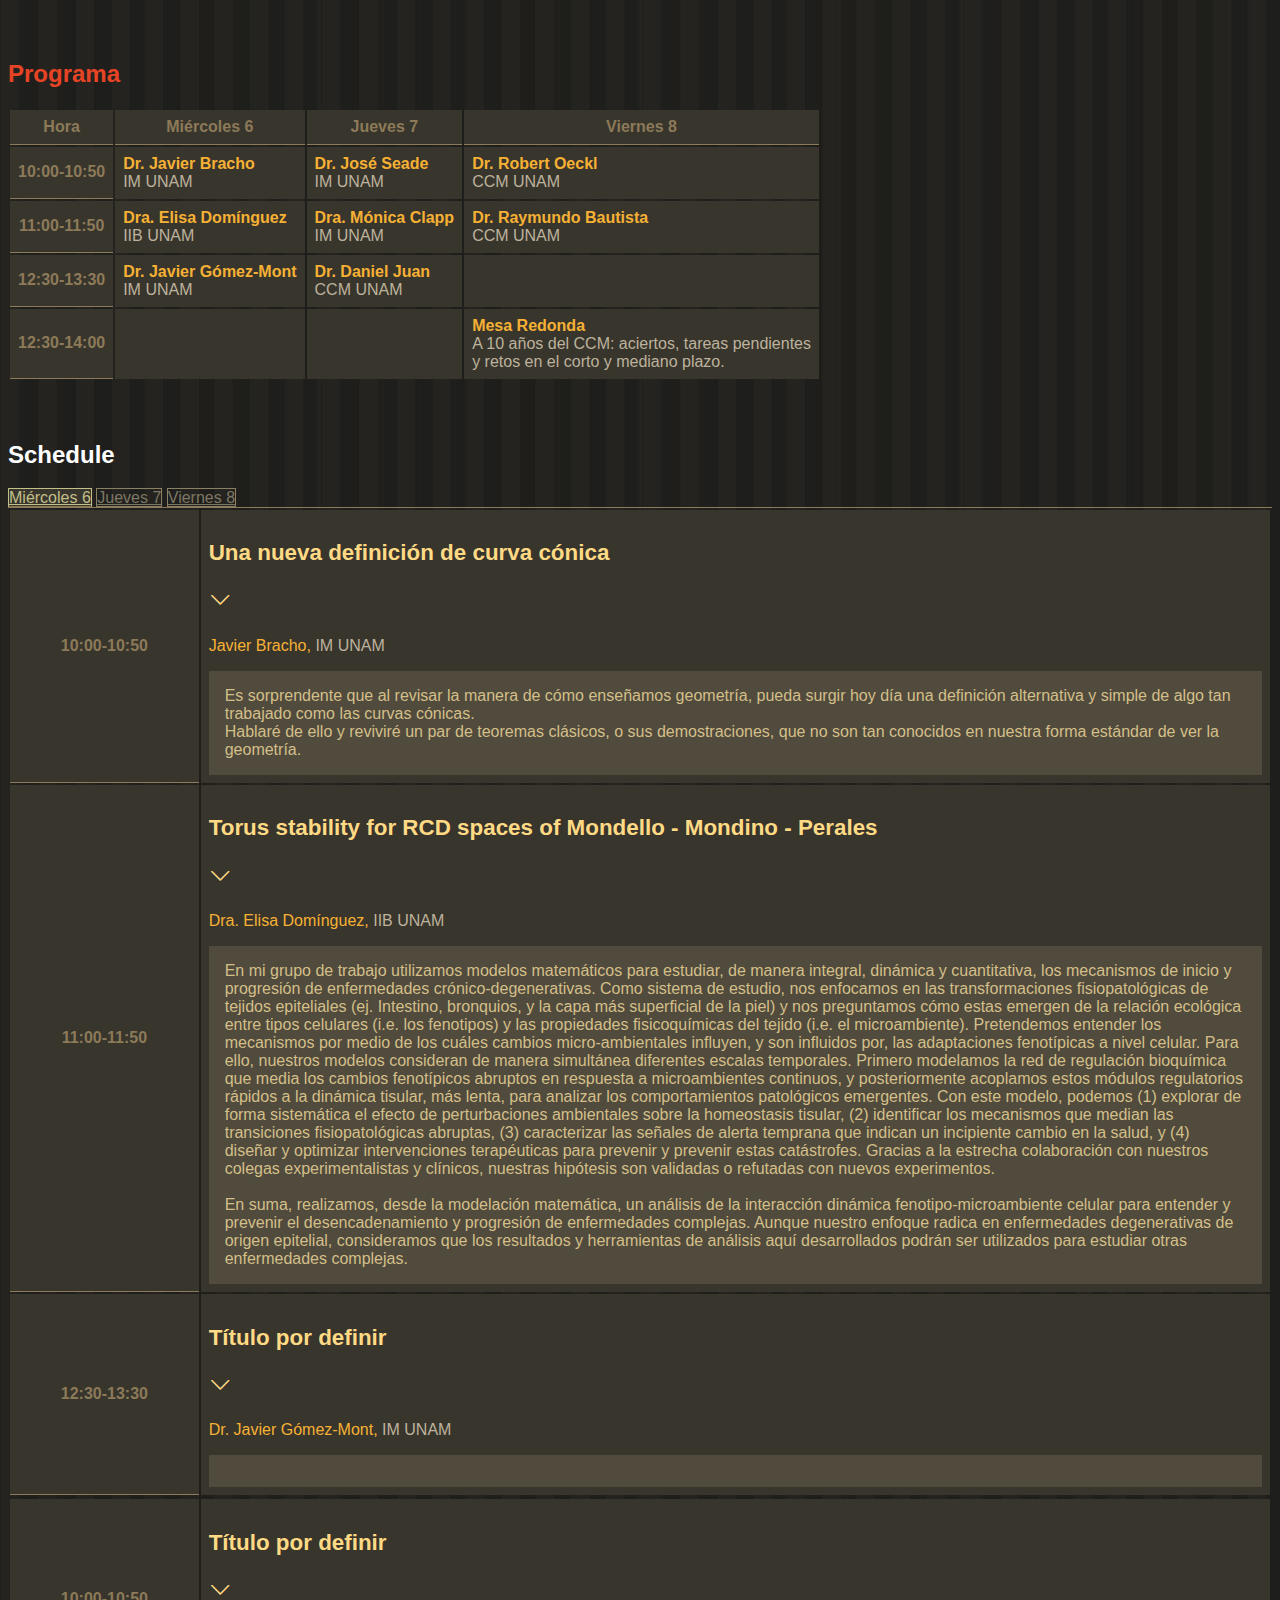
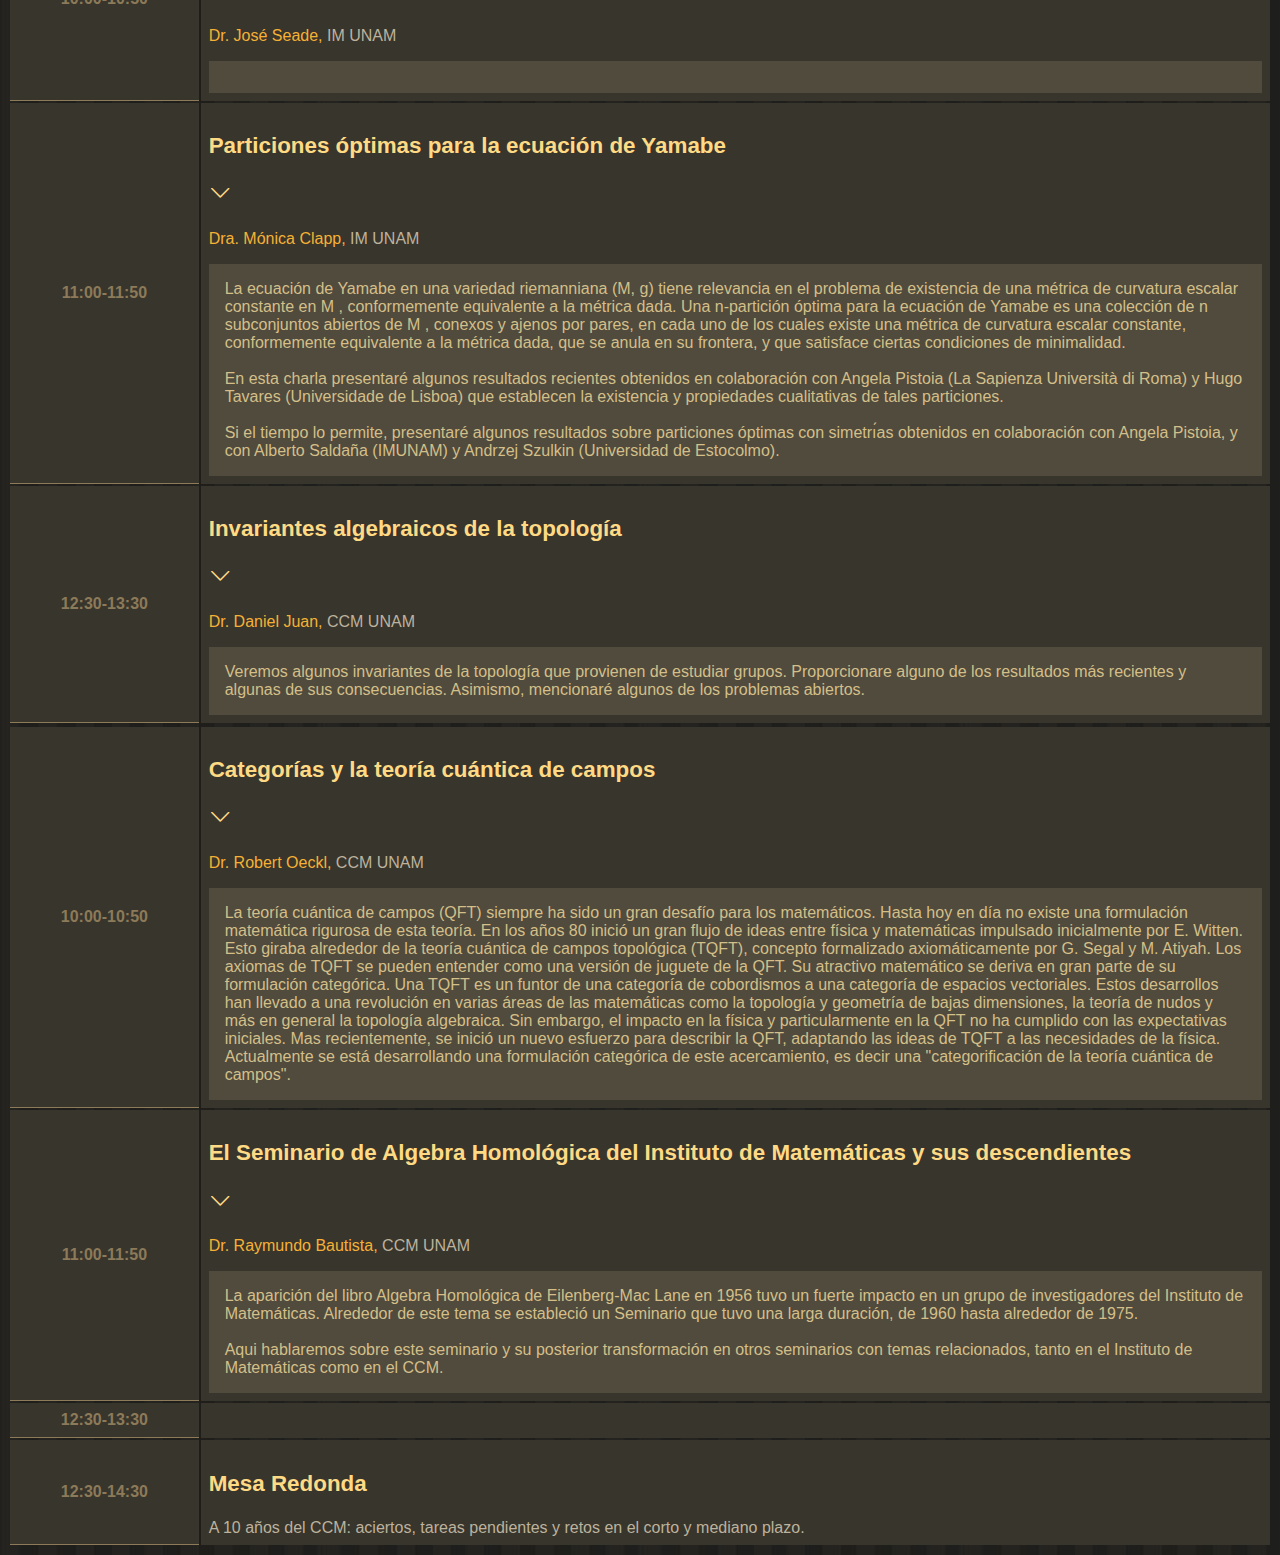
<file: schedule.html>
<!doctype html>
<html lang="en">
<head>
    <!-- Required meta tags -->
    <meta charset="utf-8">
    <meta name="viewport" content="width=device-width, initial-scale=1">

    <!-- Bootstrap CSS -->
    <link href="https://cdn.jsdelivr.net/npm/bootstrap@5.0.2/dist/css/bootstrap.min.css" rel="stylesheet" integrity="sha384-EVSTQN3/azprG1Anm3QDgpJLIm9Nao0Yz1ztcQTwFspd3yD65VohhpuuCOmLASjC" crossorigin="anonymous">
    <link rel="stylesheet" href="https://cdn.jsdelivr.net/npm/bootstrap-icons@1.5.0/font/bootstrap-icons.css">
    <link href="css/ccm.css" rel="stylesheet">

    <title>CCM - 10 aniversario</title>
</head>
<body>

<div class="section">
    <div class="container">
        <h2 class="mb-5 red-ccm">Programa</h2>

        <table class="table table-hover">
            <thead>
            <tr>
                <th scope="col">Hora</th>
                <th scope="col">Miércoles 6</th>
                <th scope="col">Jueves 7</th>
                <th scope="col">Viernes 8</th>
            </tr>
            </thead>
            <tbody>
            <tr>
                <th scope="row"><div class="py-3">10:00-10:50</div></th>
                <td>
                    <div class="py-3">
                        <div class="title">Una nueva definición de curva cónica.</div>
                        <div class="academic">Dr. Javier Bracho</div>
                        <span class="university">IM UNAM</span>
                    </div>
                </td>
                <td>  <div class="py-3">
                    <div class="title">Una nueva definición de curva cónica.</div>
                    <div class="academic">Dr. José Seade</div>
                    <span class="university">IM UNAM</span>
                </div>
                </td>
                <td>  <div class="py-3">
                    <div class="title">Una nueva definición de curva cónica.</div>
                    <div class="academic">Dr. Robert Oeckl</div>
                    <span class="university">CCM UNAM</span>
                </div>
                </td>
            </tr>
            <tr>
                <th scope="row"><div class="py-3">11:00-11:50</div></th>
                <td>
                    <div class="py-3">
                        <div class="title">Una nueva definición de curva cónica.</div>
                        <div class="academic">Dra. Elisa Domínguez</div>
                        <span class="university">IIB UNAM</span>
                    </div>
                </td>
                <td>
                    <div class="py-3">
                        <div class="title">Una nueva definición de curva cónica.</div>
                        <div class="academic">Dra. Mónica Clapp</div>
                        <span class="university">IM UNAM</span>
                    </div>
                </td>
                <td>
                    <div class="py-3">
                        <div class="title">Una nueva definición de curva cónica.</div>
                        <div class="academic">Dr. Raymundo Bautista</div>
                        <span class="university">CCM UNAM</span>
                    </div>
                </td>
            </tr>
            <tr>
                <th scope="row"><div class="py-3">12:30-13:30</div></th>
                <td>
                    <div class="py-3">
                        <div class="title">Una nueva definición de curva cónica.</div>
                        <div class="academic">Dr. Javier Gómez-Mont</div>
                        <span class="university">IM UNAM</span>
                    </div>
                </td>
                <td>
                    <div class="py-3">
                        <div class="title">Una nueva definición de curva cónica.</div>
                        <div class="academic">Dr. Daniel Juan</div>
                        <span class="university">CCM UNAM</span>
                    </div>
                </td>
                <td></td>
            </tr>
            <tr>
                <th scope="row"><div class="py-3">12:30-14:00</div></th>
                <td></td>
                <td></td>
                <td>
                    <div class="py-3">
                        <div class="academic">Mesa Redonda</div>
                        <div class="university">
                            A 10 años del CCM: aciertos, tareas pendientes <br>
                            y retos en el corto y mediano plazo.
                        </div>
                    </div>
                </td>
            </tr>
            </tbody>
        </table>

    </div>
</div>

<section id="schedule" class="schedule">
    <div class="container">
        <h2 class="my-4">Schedule</h2>
        <nav>
            <div class="nav nav-tabs" id="nav-tab" role="tablist">
                <a class="nav-link active" id="nav-mie-tab" data-bs-toggle="tab" data-bs-target="#nav-mie" role="tab" aria-controls="nav-mie" aria-selected="true">Miércoles 6</a>
                <a class="nav-link" id="nav-jue-tab" data-bs-toggle="tab" data-bs-target="#nav-jue" role="tab" aria-controls="nav-jue" aria-selected="false">Jueves 7</a>
                <a class="nav-link" id="nav-vie-tab" data-bs-toggle="tab" data-bs-target="#nav-vie" role="tab" aria-controls="nav-vie" aria-selected="false">Viernes 8</a>
            </div>
        </nav>
        <div class="tab-content" id="nav-tabContent">
            <div class="tab-pane fade show active" id="nav-mie" role="tabpanel" aria-labelledby="nav-mie-tab">
                <table class="table">
                    <tbody>
                    <tr>
                        <th scope="row" class="w-15"><div class="time pt-4">10:00-10:50</div></th>
                        <td>
                            <div class="d-flex justify-content-between pt-4">
                                <h3>Una nueva definición de curva cónica</h3>
                                <a data-bs-toggle="collapse" href="#collapseBracho" role="button" aria-expanded="false" aria-controls="collapseBracho">
                                    <h3><i class="bi bi-chevron-down"></i></h3>
                                </a>
                            </div>
                            <p class="pb-2">Javier Bracho, <span class="university">IM UNAM</span></p>
                            <div class="collapse" id="collapseBracho">
                                <div class="card card-body">
                                    Es sorprendente que al revisar la manera de cómo enseñamos geometría, pueda surgir hoy día una definición alternativa y simple de algo tan trabajado como las curvas cónicas.<br>
                                    Hablaré de ello y reviviré un par de teoremas clásicos, o sus demostraciones, que no son tan conocidos en nuestra forma estándar de ver la geometría.
                                </div>
                            </div>
                        </td>
                    </tr>
                    <tr>
                        <th scope="row"><div class="time pt-4">11:00-11:50</div></th>
                        <td>
                            <div class="d-flex justify-content-between pt-4">
                                <h3>Torus stability for RCD spaces of Mondello - Mondino - Perales</h3>
                                <a data-bs-toggle="collapse" href="#collapseElisa" role="button" aria-expanded="false" aria-controls="collapseElisa">
                                    <h3><i class="bi bi-chevron-down"></i></h3>
                                </a>
                            </div>
                            <p>Dra. Elisa Domínguez, <span class="university">IIB UNAM</span></p>
                            <div class="collapse" id="collapseElisa">
                                <div class="card card-body">
                                    En mi grupo de trabajo utilizamos modelos matemáticos para estudiar, de manera integral, dinámica y cuantitativa, los mecanismos de inicio y progresión de enfermedades crónico-degenerativas. Como sistema de estudio, nos enfocamos en las transformaciones fisiopatológicas de tejidos epiteliales (ej. Intestino, bronquios, y la capa más superficial de la piel) y nos preguntamos cómo estas emergen de la relación ecológica entre tipos celulares (i.e. los fenotipos) y las propiedades fisicoquímicas del tejido (i.e. el microambiente). Pretendemos entender los mecanismos por medio de los cuáles cambios micro-ambientales influyen, y son influidos por, las adaptaciones fenotípicas a nivel celular. Para ello, nuestros modelos consideran de manera simultánea diferentes escalas temporales. Primero modelamos la red de regulación bioquímica que media los cambios fenotípicos abruptos en respuesta a microambientes continuos, y posteriormente acoplamos estos módulos regulatorios rápidos a la dinámica tisular, más lenta, para analizar los comportamientos patológicos emergentes.  Con este modelo, podemos (1) explorar de forma sistemática el efecto de perturbaciones ambientales sobre la homeostasis tisular, (2) identificar los mecanismos que median las transiciones fisiopatológicas abruptas, (3) caracterizar las señales de alerta temprana que indican un incipiente cambio en la salud, y (4) diseñar y optimizar intervenciones terapéuticas para prevenir y prevenir estas catástrofes. Gracias a la estrecha colaboración con nuestros colegas experimentalistas y clínicos, nuestras hipótesis son validadas o refutadas con nuevos experimentos.<br><br>
                                    En suma, realizamos, desde la modelación matemática, un análisis de la interacción dinámica fenotipo-microambiente celular para entender y prevenir el desencadenamiento y progresión de enfermedades complejas. Aunque nuestro enfoque radica en enfermedades degenerativas de origen epitelial, consideramos que los resultados y herramientas de análisis aquí desarrollados podrán ser utilizados para estudiar otras enfermedades complejas.
                                </div>
                            </div>
                        </td>
                    </tr>
                    <tr>
                        <th scope="row"><div class="time pt-4">12:30-13:30</div></th>
                        <td>
                            <div class="d-flex justify-content-between pt-4">
                                <h3>Título por definir</h3>
                                <a class="d-none" data-toggle="collapse" href="#collapseJavier" role="button" aria-expanded="false" aria-controls="collapseJavier">
                                    <h3><i class="bi bi-chevron-down"></i></h3>
                                </a>
                            </div>
                            <p>Dr. Javier Gómez-Mont, <span class="university">IM UNAM</span></p>
                            <div class="collapse" id="collapseJavier">
                                <div class="card card-body">
                                </div>
                            </div>
                        </td>
                    </tr>
                    </tbody>
                </table>
            </div>
            <div class="tab-pane fade" id="nav-jue" role="tabpanel" aria-labelledby="nav-jue-tab">
                <table class="table">
                    <tbody>
                    <tr>
                        <th scope="row" class="w-15"><div class="time pt-4">10:00-10:50</div></th>
                        <td>
                            <div class="d-flex justify-content-between pt-4">
                                <h3>Título por definir</h3>
                                <a class="d-none" data-bs-toggle="collapse" href="#collapseSeade" role="button" aria-expanded="false" aria-controls="collapseSeade">
                                    <h3><i class="bi bi-chevron-down"></i></h3>
                                </a>
                            </div>
                            <p>Dr. José Seade, <span class="university">IM UNAM</span></p>
                            <div class="collapse" id="collapseSeade">
                                <div class="card card-body">
                                </div>
                            </div>
                        </td>
                    </tr>
                    <tr>
                        <th scope="row"><div class="time pt-4">11:00-11:50</div></th>
                        <td>
                            <div class="d-flex justify-content-between pt-4">
                                <h3>Particiones óptimas para la ecuación de Yamabe</h3>
                                <a data-bs-toggle="collapse" href="#collapseClapp" role="button" aria-expanded="false" aria-controls="collapseClapp">
                                    <h3><i class="bi bi-chevron-down"></i></h3>
                                </a>
                            </div>
                            <p>Dra. Mónica Clapp, <span class="university">IM UNAM</span></p>
                            <div class="collapse" id="collapseClapp">
                                <div class="card card-body">
                                    La ecuación de Yamabe en una variedad riemanniana (M, g) tiene relevancia en el problema de existencia de una métrica de curvatura escalar
                                    constante en M , conformemente equivalente a la métrica dada. Una n-partición óptima para la ecuación de Yamabe es una colección de
                                    n subconjuntos abiertos de M , conexos y ajenos por pares, en cada uno de los cuales existe una métrica de curvatura escalar constante, conformemente
                                    equivalente a la métrica dada, que se anula en su frontera, y que satisface ciertas condiciones de minimalidad.<br><br>

                                    En esta charla presentaré algunos resultados recientes obtenidos en colaboración con Angela Pistoia (La Sapienza Università di Roma) y Hugo Tavares
                                    (Universidade de Lisboa) que establecen la existencia y propiedades cualitativas de tales particiones.<br><br>

                                    Si el tiempo lo permite, presentaré algunos resultados sobre particiones óptimas con
                                    simetrı́as obtenidos en colaboración con Angela Pistoia, y con Alberto Saldaña (IMUNAM) y Andrzej Szulkin (Universidad de Estocolmo).
                                </div>
                            </div>
                        </td>
                    </tr>
                    <tr>
                        <th scope="row"><div class="time pt-4">12:30-13:30</div></th>
                        <td>
                            <div class="d-flex justify-content-between pt-4">
                                <h3>Invariantes algebraicos de la topología</h3>
                                <a data-bs-toggle="collapse" href="#collapseDaniel" role="button" aria-expanded="false" aria-controls="collapseDaniel">
                                    <h3><i class="bi bi-chevron-down"></i></h3>
                                </a>
                            </div>
                            <p>Dr. Daniel Juan, <span class="university">CCM UNAM</span></p>
                            <div class="collapse" id="collapseDaniel">
                                <div class="card card-body">
                                    Veremos algunos invariantes de la topología que provienen de estudiar grupos.
                                    Proporcionare alguno de los resultados más recientes y algunas de sus consecuencias. Asimismo, mencionaré algunos de los problemas abiertos.
                                </div>
                            </div>
                        </td>
                    </tr>
                    </tbody>
                </table>
            </div>
            <div class="tab-pane fade" id="nav-vie" role="tabpanel" aria-labelledby="nav-vie-tab">
                <table class="table">
                    <tbody>
                    <tr>
                        <th scope="row" class="w-15"><div class="time pt-4">10:00-10:50</div></th>
                        <td>
                            <div class="d-flex justify-content-between pt-4">
                                <h3>Categorías y la teoría cuántica de campos</h3>
                                <a data-bs-toggle="collapse" href="#collapseRobert" role="button" aria-expanded="false" aria-controls="collapseRobert">
                                    <h3><i class="bi bi-chevron-down"></i></h3>
                                </a>
                            </div>
                            <p>Dr. Robert Oeckl, <span class="university">CCM UNAM</span></p>
                            <div class="collapse" id="collapseRobert">
                                <div class="card card-body">
                                    La teoría cuántica de campos (QFT) siempre ha sido un gran desafío para los matemáticos.
                                    Hasta hoy en día no existe una formulación matemática rigurosa de esta teoría. En los
                                    años 80 inició un gran flujo de ideas entre física y matemáticas impulsado inicialmente
                                    por E. Witten. Esto giraba alrededor de la teoría cuántica de campos topológica (TQFT),
                                    concepto formalizado axiomáticamente por G. Segal y M. Atiyah. Los axiomas de TQFT se
                                    pueden entender como una versión de juguete de la QFT. Su atractivo matemático se deriva
                                    en gran parte de su formulación categórica. Una TQFT es un funtor de una categoría de
                                    cobordismos a una categoría de espacios vectoriales. Estos desarrollos han llevado a una
                                    revolución en varias áreas de las matemáticas como la topología y geometría de bajas
                                    dimensiones, la teoría de nudos y más en general la topología algebraica. Sin embargo,
                                    el impacto en la física y particularmente en la QFT no ha cumplido con las expectativas
                                    iniciales. Mas recientemente, se inició un nuevo esfuerzo para describir la QFT, adaptando
                                    las ideas de TQFT a las necesidades de la física. Actualmente se está desarrollando una
                                    formulación categórica de este acercamiento, es decir una "categorificación de la
                                    teoría cuántica de campos".
                                </div>
                            </div>
                        </td>
                    </tr>
                    <tr>
                        <th scope="row"><div class="time pt-4">11:00-11:50</div></th>
                        <td>
                            <div class="d-flex justify-content-between pt-4">
                                <h3>El Seminario de Algebra Homológica del Instituto de Matemáticas y sus descendientes</h3>
                                <a data-bs-toggle="collapse" href="#collapseRaymundo" role="button" aria-expanded="false" aria-controls="collapseRaymundo">
                                    <h3><i class="bi bi-chevron-down"></i></h3>
                                </a>
                            </div>
                            <p>Dr. Raymundo Bautista, <span class="university">CCM UNAM</span></p>
                            <div class="collapse" id="collapseRaymundo">
                                <div class="card card-body">
                                    La aparición del libro Algebra Homológica de Eilenberg-Mac Lane en 1956 tuvo un fuerte
                                    impacto en un grupo de investigadores del Instituto de Matemáticas. Alrededor de este
                                    tema se estableció un Seminario que tuvo una larga duración, de 1960 hasta alrededor de 1975.<br><br>

                                    Aqui hablaremos sobre este seminario y su posterior transformación en otros seminarios
                                    con temas relacionados, tanto en el Instituto de Matemáticas como en el CCM.
                                </div>
                            </div>
                        </td>
                    </tr>
                    <tr>
                        <th scope="row"><div class="time pt-4">12:30-13:30</div></th>
                        <td>

                        </td>
                    </tr>
                    <tr>
                        <th scope="row"><div class="time pt-4">12:30-14:30</div></th>
                        <td>
                            <div class="d-flex justify-content-between pt-4">
                                <h3>Mesa Redonda</h3>
                            </div>
                            <span class="university">A 10 años del CCM: aciertos, tareas pendientes y retos en el corto y mediano plazo.</span>
                        </td>
                    </tr>
                    </tbody>
                </table>
            </div>
        </div>
    </div>
</section>

<div class="my-5"></div>

<script src="https://cdn.jsdelivr.net/npm/bootstrap@5.0.2/dist/js/bootstrap.bundle.min.js" integrity="sha384-MrcW6ZMFYlzcLA8Nl+NtUVF0sA7MsXsP1UyJoMp4YLEuNSfAP+JcXn/tWtIaxVXM" crossorigin="anonymous"></script>
<script src="js/ccm.js"></script>
</body>
</html>
</file>
<file: css/ccm.css>
body {
    font-family: 'Roboto', sans-serif;
    background-image: url("../img/background.JPG");
    color: white;

}

a {
    color: #fff2d0;
    text-decoration: underline;
}

a:hover {
    color: #ffffff;
}

.hero-container {
    display: inline-flex !important;
    justify-content: center !important;
    padding-top: 3rem !important;
    padding-bottom: 3rem !important;
}

.hero-img {
    margin-right: 40px;
    max-height: 300px;
}

.yellow-ccm {
    color: #F6B135;
}

.red-ccm {
    color: #E74425;
}

.dark-red-ccm {
    color: #8E1814;
}

.section {
    margin-top: 60px;
    margin-bottom: 60px;
}

.academic {
    font-weight: bold;
}

.university {
    font-weight: normal;
    color: #bdb29d;
}

.title {
    font-size: 1.4rem;
    color: #E74425;
    display: none;
}

.list-group-item {
    padding: 1.2rem 1.5rem;
    color: #F6B135;
    background-color: #38352c;
}

.table {
    color: #F6B135;
    --bs-table-bg: #38352c;
    --bs-table-hover-color: #bdb29d;
    border-color: #bdb29d;
}

.table>:not(:last-child)>:last-child>* {
    border-bottom-color: currentColor;
}
.table>:not(caption)>*>* {
    padding: .5rem .5rem;
    background-color: var(--bs-table-bg);
    border-bottom-width: 1px;
}

th {
    color: #8c7a59;
    border-color: #8c7a59;
    border-style: solid;
    border-width: 0;
}

tbody, td, tfoot, th, thead, tr {
    border-color: #8c7a59;
}

.table .h3, h3 {
    font-size: 1.4rem;
    color: #ffda85;
}

.card-body {
    flex: 1 1 auto;
    padding: 1rem 1rem;
}
.card {
    background-color: #504b3d;
    color: #d4bf89;
}

/*<ul class="list-group list-group-horizontal flex-fill justify-content-center">*/
.organizers {
    flex-direction: row;
    justify-content: center!important;
    flex: 1 1 auto!important;
}


.nav-link {
    color: #7d7763;
}

.nav-tabs .nav-link {
    border: 1px solid #8a8063;
}

.nav-tabs {
    border-bottom: 1px solid #8c7a59;
}

.nav-tabs .nav-item.show .nav-link, .nav-tabs .nav-link.active {
    color: #c3bf89;
    background-color: #38352c;
    border-color: #c3bf89 #c3bf89 #8c7a59;
}

.nav-tabs .nav-link:focus, .nav-tabs .nav-link:hover {
    border-color: #e8dbc2 #e8dbc2 #8c7a59;
    isolation: isolate;
}

.nav-link:focus, .nav-link:hover {
    color: #ab7c00;
}

.w-15 {
    width: 15%!important;
}

.footer {
    background-color: #F6B135;
    padding: 40px;
}

@media only screen and (min-device-width : 320px) and (max-device-width : 568px) {

    .hero-container {
        display: flex !important;
        flex-direction: column;
        justify-content: center !important;
        padding-top: 3rem !important;
        padding-bottom: 3rem !important;
        text-align: center;
    }

    .hero-img {
        justify-content: center !important;
        padding-bottom: 30px;
    }

    .hero-text {
        margin-top: 50px;
        justify-content: center;
    }

    .organizers {
        flex-direction: column;
        justify-content: center!important;
        flex: 1 1 auto!important;
    }

}
</file>
